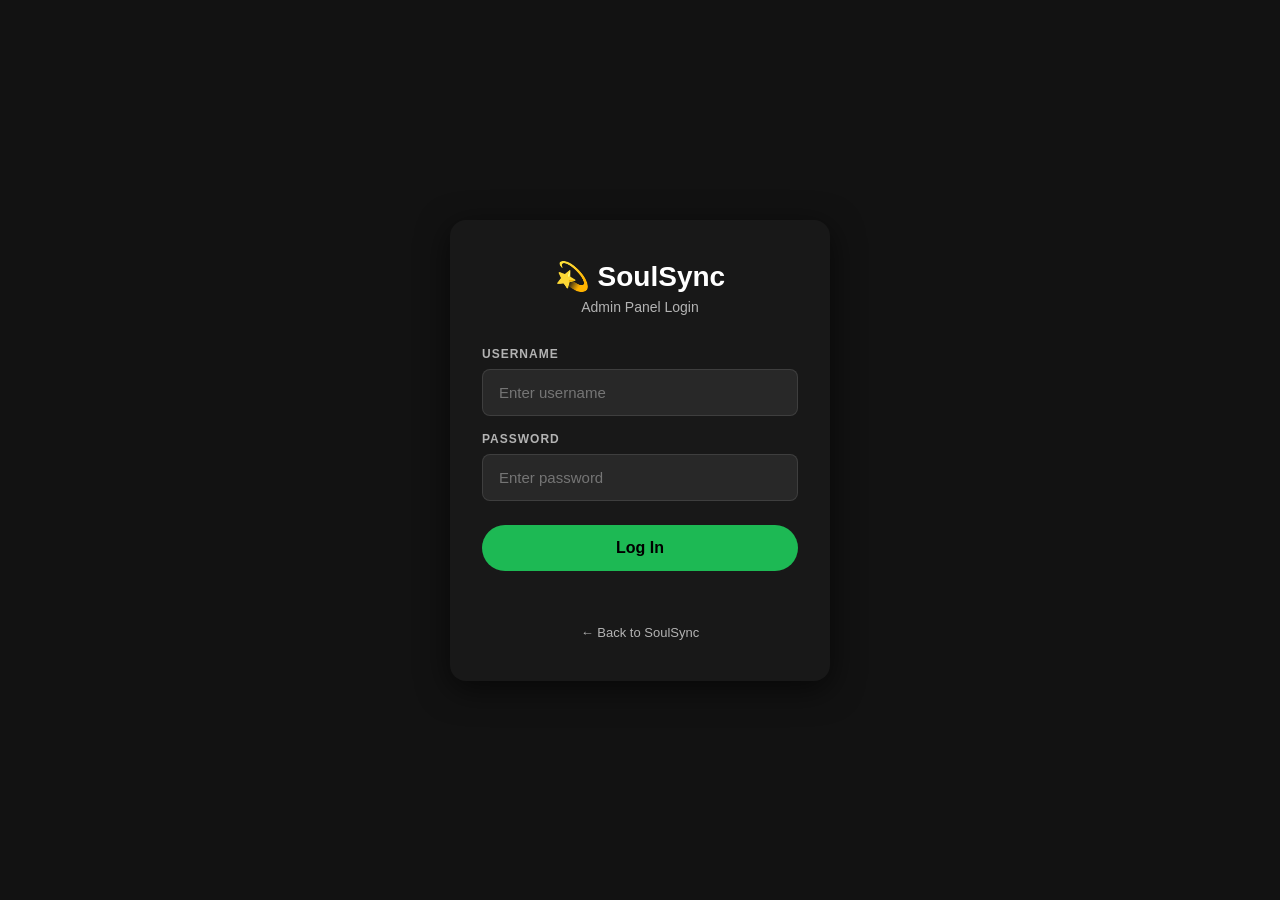
<file: soulsync/templates/admin_login.html>
<!DOCTYPE html>
<html lang="en">
<head>
<meta charset="UTF-8">
<meta name="viewport" content="width=device-width, initial-scale=1.0">
<title>SoulSync Admin Login</title>
<style>
  *, *::before, *::after { box-sizing: border-box; margin: 0; padding: 0; }
  body {
    min-height: 100vh; background: #121212; color: #fff;
    font-family: 'Helvetica Neue', Helvetica, Arial, sans-serif;
    display: flex; align-items: center; justify-content: center; padding: 20px;
  }
  .card {
    background: #181818; border-radius: 16px; padding: 40px 32px;
    width: 100%; max-width: 380px; box-shadow: 0 8px 32px rgba(0,0,0,0.6);
  }
  .logo { text-align: center; margin-bottom: 32px; }
  .logo h1 { font-size: 28px; font-weight: 700; }
  .logo p { color: #b3b3b3; font-size: 14px; margin-top: 6px; }
  .form-group { margin-bottom: 16px; }
  label { display: block; font-size: 12px; font-weight: 700; color: #b3b3b3; text-transform: uppercase; letter-spacing: 1px; margin-bottom: 8px; }
  input {
    width: 100%; padding: 14px 16px; border-radius: 8px; border: 1px solid rgba(255,255,255,0.1);
    background: #282828; color: #fff; font-size: 15px; outline: none;
    transition: border-color 0.2s;
  }
  input:focus { border-color: #1db954; }
  .btn-login {
    width: 100%; padding: 14px; border-radius: 32px; border: none;
    background: #1db954; color: #000; font-size: 16px; font-weight: 700;
    cursor: pointer; margin-top: 8px; transition: background 0.2s, transform 0.1s;
  }
  .btn-login:hover { background: #1ed760; }
  .btn-login:active { transform: scale(0.97); }
  .btn-login:disabled { background: #535353; cursor: not-allowed; }
  .error-msg { color: #e91429; font-size: 13px; text-align: center; margin-top: 12px; min-height: 20px; }
  .lockout-msg { color: #ff6b9d; font-size: 13px; text-align: center; margin-top: 8px; }
  .back-link { text-align: center; margin-top: 20px; }
  .back-link a { color: #b3b3b3; font-size: 13px; text-decoration: none; }
  .back-link a:hover { color: #fff; }
  .spinner { display: inline-block; width: 16px; height: 16px; border: 2px solid rgba(0,0,0,0.3); border-top-color: #000; border-radius: 50%; animation: spin 0.7s linear infinite; vertical-align: middle; margin-right: 8px; }
  @keyframes spin { to { transform: rotate(360deg); } }
</style>
</head>
<body>
<div class="card">
  <div class="logo">
    <h1>💫 SoulSync</h1>
    <p>Admin Panel Login</p>
  </div>
  <div class="form-group">
    <label>Username</label>
    <input type="text" id="username" placeholder="Enter username" autocomplete="off">
  </div>
  <div class="form-group">
    <label>Password</label>
    <input type="password" id="password" placeholder="Enter password" onkeydown="if(event.key==='Enter')login()">
  </div>
  <button class="btn-login" id="login-btn" onclick="login()">Log In</button>
  <div class="error-msg" id="error-msg"></div>
  <div class="back-link"><a href="/">← Back to SoulSync</a></div>
</div>

<script>
let attempts = 0;

async function login() {
  const username = document.getElementById('username').value.trim();
  const password = document.getElementById('password').value;
  const btn = document.getElementById('login-btn');
  const errEl = document.getElementById('error-msg');

  if (!username || !password) { errEl.textContent = 'Please fill in all fields'; return; }

  btn.disabled = true;
  btn.innerHTML = '<span class="spinner"></span> Logging in...';
  errEl.textContent = '';

  try {
    const r = await fetch('/admin/login', {
      method: 'POST',
      headers: { 'Content-Type': 'application/json' },
      body: JSON.stringify({ username, password })
    });
    const data = await r.json();
    if (data.success) {
      window.location.href = '/admin';
    } else {
      attempts = data.attempts || attempts + 1;
      if (r.status === 429) {
        errEl.textContent = data.error;
        btn.disabled = true;
        return;
      }
      const remaining = 5 - attempts;
      errEl.textContent = data.error + (remaining > 0 ? ` (${remaining} attempts left)` : '');
      btn.disabled = false;
      btn.textContent = 'Log In';
      document.getElementById('password').value = '';
    }
  } catch (e) {
    errEl.textContent = 'Connection error. Try again.';
    btn.disabled = false;
    btn.textContent = 'Log In';
  }
}
</script>
</body>
</html>
</file>
